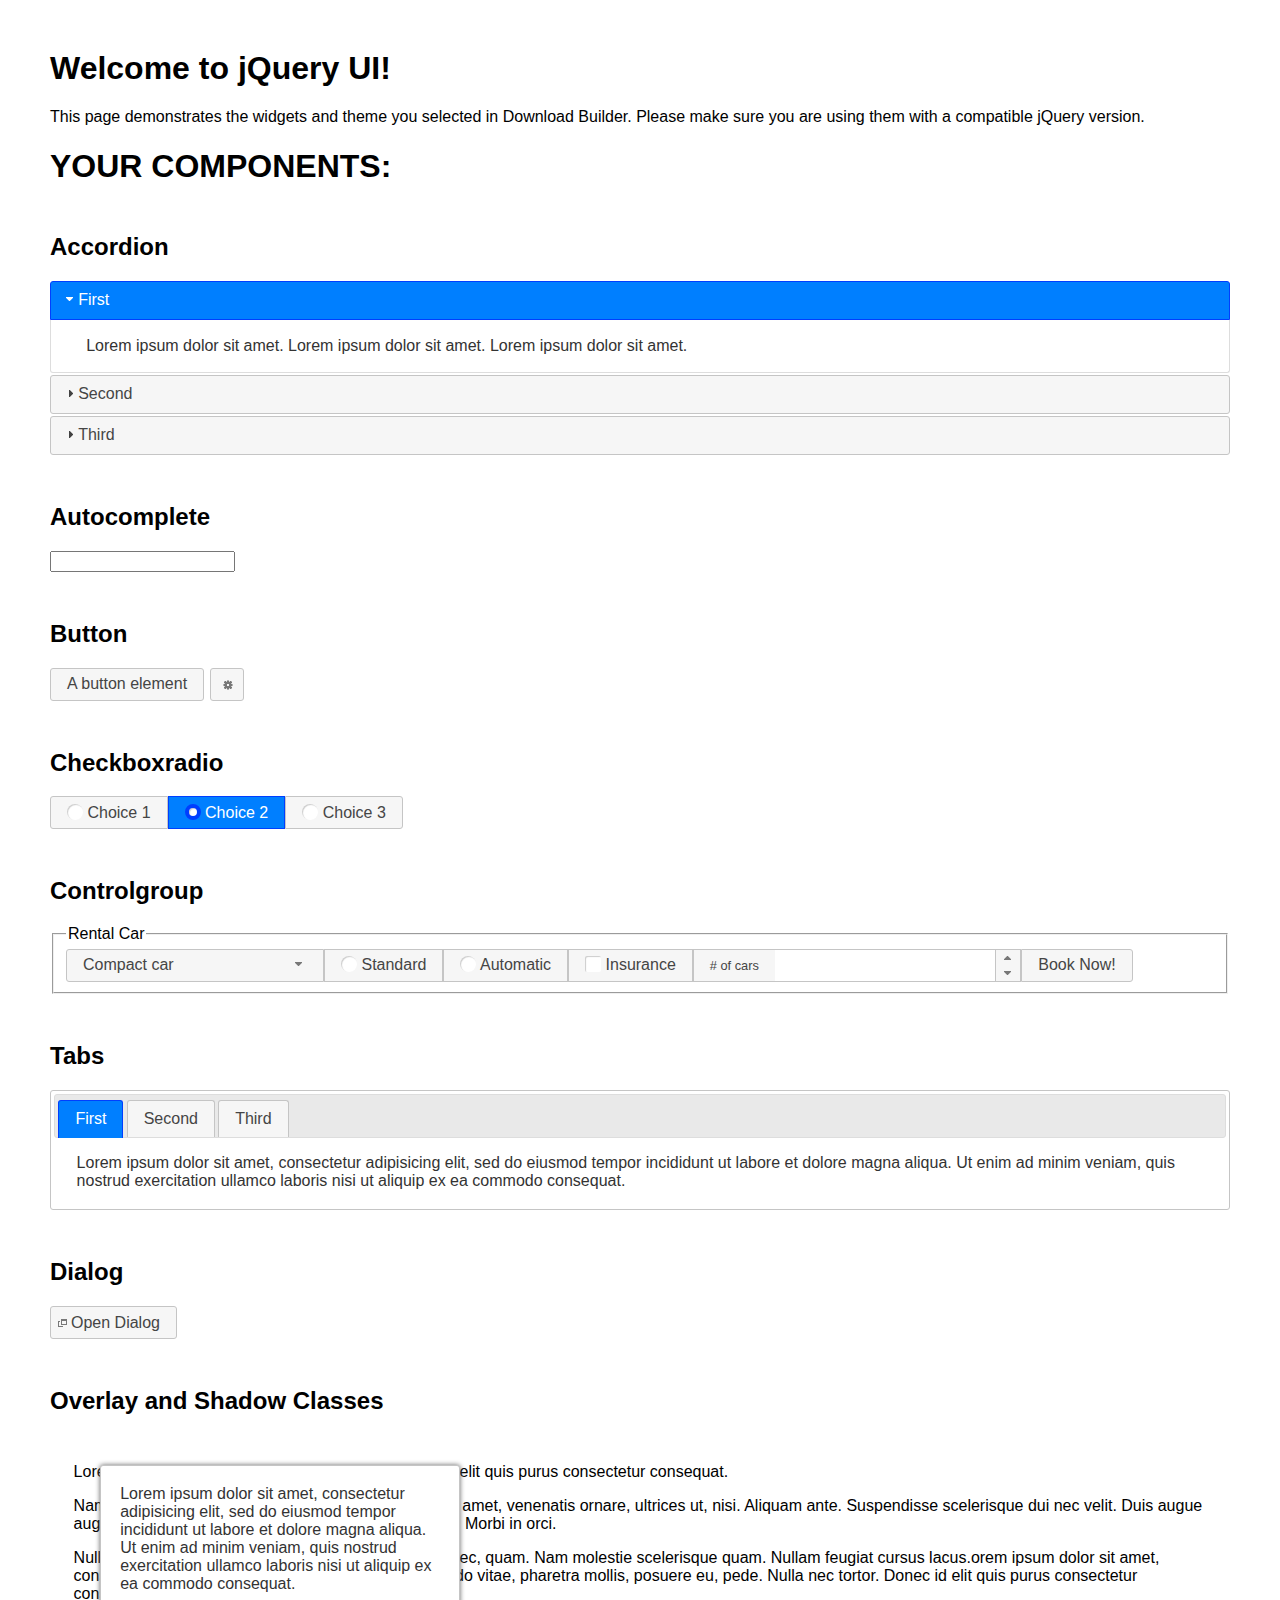
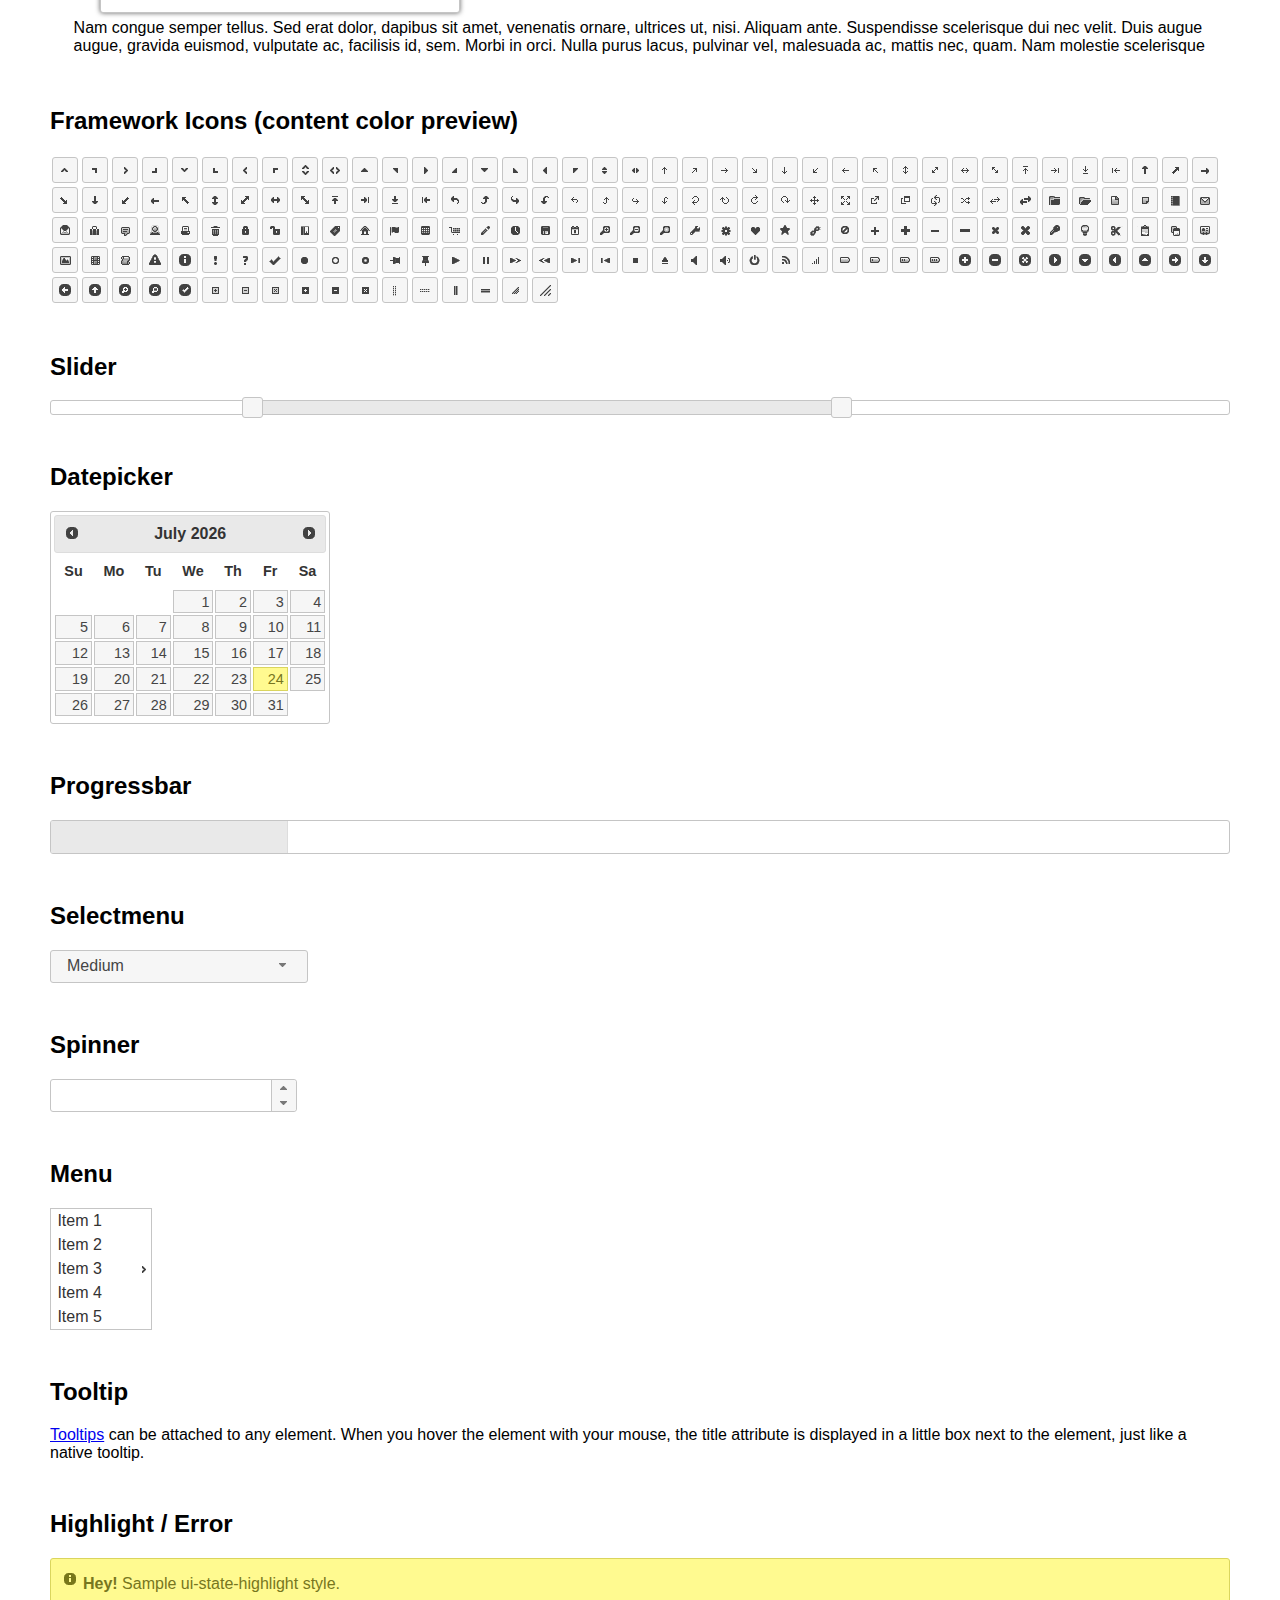
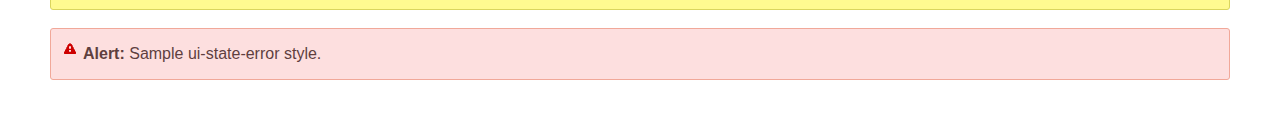
<file: jquery-ui-1.13.2 (1)/jquery-ui-1.13.2/index.html>
<!doctype html>
<html lang="us">
<head>
	<meta charset="utf-8">
	<title>jQuery UI Example Page</title>
	<link href="jquery-ui.css" rel="stylesheet">
	<style>
	body{
		font-family: "Trebuchet MS", sans-serif;
		margin: 50px;
	}
	.demoHeaders {
		margin-top: 2em;
	}
	#dialog-link {
		padding: .4em 1em .4em 20px;
		text-decoration: none;
		position: relative;
	}
	#dialog-link span.ui-icon {
		margin: 0 5px 0 0;
		position: absolute;
		left: .2em;
		top: 50%;
		margin-top: -8px;
	}
	#icons {
		margin: 0;
		padding: 0;
	}
	#icons li {
		margin: 2px;
		position: relative;
		padding: 4px 0;
		cursor: pointer;
		float: left;
		list-style: none;
	}
	#icons span.ui-icon {
		float: left;
		margin: 0 4px;
	}
	.fakewindowcontain .ui-widget-overlay {
		position: absolute;
	}
	select {
		width: 200px;
	}
	</style>
</head>
<body>

<h1>Welcome to jQuery UI!</h1>

<div class="ui-widget">
	<p>This page demonstrates the widgets and theme you selected in Download Builder. Please make sure you are using them with a compatible jQuery version.</p>
</div>

<h1>YOUR COMPONENTS:</h1>

<!-- Accordion -->
<h2 class="demoHeaders">Accordion</h2>
<div id="accordion">
	<h3>First</h3>
	<div>Lorem ipsum dolor sit amet. Lorem ipsum dolor sit amet. Lorem ipsum dolor sit amet.</div>
	<h3>Second</h3>
	<div>Phasellus mattis tincidunt nibh.</div>
	<h3>Third</h3>
	<div>Nam dui erat, auctor a, dignissim quis.</div>
</div>

<!-- Autocomplete -->
<h2 class="demoHeaders">Autocomplete</h2>
<div>
	<input id="autocomplete" title="type &quot;a&quot;">
</div>

<!-- Button -->
<h2 class="demoHeaders">Button</h2>
<button id="button">A button element</button>
<button id="button-icon">An icon-only button</button>

<!-- Checkboxradio -->
<h2 class="demoHeaders">Checkboxradio</h2>
<form style="margin-top: 1em;">
	<div id="radioset">
		<input type="radio" id="radio1" name="radio"><label for="radio1">Choice 1</label>
		<input type="radio" id="radio2" name="radio" checked="checked"><label for="radio2">Choice 2</label>
		<input type="radio" id="radio3" name="radio"><label for="radio3">Choice 3</label>
	</div>
</form>

<!-- Controlgroup -->
<h2 class="demoHeaders">Controlgroup</h2>
<fieldset>
	<legend>Rental Car</legend>
	<div id="controlgroup">
		<select id="car-type">
			<option>Compact car</option>
			<option>Midsize car</option>
			<option>Full size car</option>
			<option>SUV</option>
			<option>Luxury</option>
			<option>Truck</option>
			<option>Van</option>
		</select>
		<label for="transmission-standard">Standard</label>
		<input type="radio" name="transmission" id="transmission-standard">
		<label for="transmission-automatic">Automatic</label>
		<input type="radio" name="transmission" id="transmission-automatic">
		<label for="insurance">Insurance</label>
		<input type="checkbox" name="insurance" id="insurance">
		<label for="horizontal-spinner" class="ui-controlgroup-label"># of cars</label>
		<input id="horizontal-spinner" class="ui-spinner-input">
		<button>Book Now!</button>
	</div>
</fieldset>

<!-- Tabs -->
<h2 class="demoHeaders">Tabs</h2>
<div id="tabs">
	<ul>
		<li><a href="#tabs-1">First</a></li>
		<li><a href="#tabs-2">Second</a></li>
		<li><a href="#tabs-3">Third</a></li>
	</ul>
	<div id="tabs-1">Lorem ipsum dolor sit amet, consectetur adipisicing elit, sed do eiusmod tempor incididunt ut labore et dolore magna aliqua. Ut enim ad minim veniam, quis nostrud exercitation ullamco laboris nisi ut aliquip ex ea commodo consequat.</div>
	<div id="tabs-2">Phasellus mattis tincidunt nibh. Cras orci urna, blandit id, pretium vel, aliquet ornare, felis. Maecenas scelerisque sem non nisl. Fusce sed lorem in enim dictum bibendum.</div>
	<div id="tabs-3">Nam dui erat, auctor a, dignissim quis, sollicitudin eu, felis. Pellentesque nisi urna, interdum eget, sagittis et, consequat vestibulum, lacus. Mauris porttitor ullamcorper augue.</div>
</div>

<h2 class="demoHeaders">Dialog</h2>
<p>
	<button id="dialog-link" class="ui-button ui-corner-all ui-widget">
		<span class="ui-icon ui-icon-newwin"></span>Open Dialog
	</button>
</p>

<h2 class="demoHeaders">Overlay and Shadow Classes</h2>
<div style="position: relative; width: 96%; height: 200px; padding:1% 2%; overflow:hidden;" class="fakewindowcontain">
	<p>Lorem ipsum dolor sit amet,  Nulla nec tortor. Donec id elit quis purus consectetur consequat. </p><p>Nam congue semper tellus. Sed erat dolor, dapibus sit amet, venenatis ornare, ultrices ut, nisi. Aliquam ante. Suspendisse scelerisque dui nec velit. Duis augue augue, gravida euismod, vulputate ac, facilisis id, sem. Morbi in orci. </p><p>Nulla purus lacus, pulvinar vel, malesuada ac, mattis nec, quam. Nam molestie scelerisque quam. Nullam feugiat cursus lacus.orem ipsum dolor sit amet, consectetur adipiscing elit. Donec libero risus, commodo vitae, pharetra mollis, posuere eu, pede. Nulla nec tortor. Donec id elit quis purus consectetur consequat. </p><p>Nam congue semper tellus. Sed erat dolor, dapibus sit amet, venenatis ornare, ultrices ut, nisi. Aliquam ante. Suspendisse scelerisque dui nec velit. Duis augue augue, gravida euismod, vulputate ac, facilisis id, sem. Morbi in orci. Nulla purus lacus, pulvinar vel, malesuada ac, mattis nec, quam. Nam molestie scelerisque quam. </p><p>Nullam feugiat cursus lacus.orem ipsum dolor sit amet, consectetur adipiscing elit. Donec libero risus, commodo vitae, pharetra mollis, posuere eu, pede. Nulla nec tortor. Donec id elit quis purus consectetur consequat. Nam congue semper tellus. Sed erat dolor, dapibus sit amet, venenatis ornare, ultrices ut, nisi. Aliquam ante. </p><p>Suspendisse scelerisque dui nec velit. Duis augue augue, gravida euismod, vulputate ac, facilisis id, sem. Morbi in orci. Nulla purus lacus, pulvinar vel, malesuada ac, mattis nec, quam. Nam molestie scelerisque quam. Nullam feugiat cursus lacus.orem ipsum dolor sit amet, consectetur adipiscing elit. Donec libero risus, commodo vitae, pharetra mollis, posuere eu, pede. Nulla nec tortor. Donec id elit quis purus consectetur consequat. Nam congue semper tellus. Sed erat dolor, dapibus sit amet, venenatis ornare, ultrices ut, nisi. </p>

	<!-- ui-dialog -->
	<div class="ui-widget-overlay ui-front"></div>
	<div style="position: absolute; width: 320px; left: 50px; top: 30px; padding: 1.2em" class="ui-widget ui-front ui-widget-content ui-corner-all ui-widget-shadow">
		Lorem ipsum dolor sit amet, consectetur adipisicing elit, sed do eiusmod tempor incididunt ut labore et dolore magna aliqua. Ut enim ad minim veniam, quis nostrud exercitation ullamco laboris nisi ut aliquip ex ea commodo consequat.
	</div>

</div>

<!-- ui-dialog -->
<div id="dialog" title="Dialog Title">
	<p>Lorem ipsum dolor sit amet, consectetur adipisicing elit, sed do eiusmod tempor incididunt ut labore et dolore magna aliqua. Ut enim ad minim veniam, quis nostrud exercitation ullamco laboris nisi ut aliquip ex ea commodo consequat.</p>
</div>


<h2 class="demoHeaders">Framework Icons (content color preview)</h2>
<ul id="icons" class="ui-widget ui-helper-clearfix">
	<li class="ui-state-default ui-corner-all" title=".ui-icon-caret-1-n"><span class="ui-icon ui-icon-caret-1-n"></span></li>
	<li class="ui-state-default ui-corner-all" title=".ui-icon-caret-1-ne"><span class="ui-icon ui-icon-caret-1-ne"></span></li>
	<li class="ui-state-default ui-corner-all" title=".ui-icon-caret-1-e"><span class="ui-icon ui-icon-caret-1-e"></span></li>
	<li class="ui-state-default ui-corner-all" title=".ui-icon-caret-1-se"><span class="ui-icon ui-icon-caret-1-se"></span></li>
	<li class="ui-state-default ui-corner-all" title=".ui-icon-caret-1-s"><span class="ui-icon ui-icon-caret-1-s"></span></li>
	<li class="ui-state-default ui-corner-all" title=".ui-icon-caret-1-sw"><span class="ui-icon ui-icon-caret-1-sw"></span></li>
	<li class="ui-state-default ui-corner-all" title=".ui-icon-caret-1-w"><span class="ui-icon ui-icon-caret-1-w"></span></li>
	<li class="ui-state-default ui-corner-all" title=".ui-icon-caret-1-nw"><span class="ui-icon ui-icon-caret-1-nw"></span></li>
	<li class="ui-state-default ui-corner-all" title=".ui-icon-caret-2-n-s"><span class="ui-icon ui-icon-caret-2-n-s"></span></li>
	<li class="ui-state-default ui-corner-all" title=".ui-icon-caret-2-e-w"><span class="ui-icon ui-icon-caret-2-e-w"></span></li>
	<li class="ui-state-default ui-corner-all" title=".ui-icon-triangle-1-n"><span class="ui-icon ui-icon-triangle-1-n"></span></li>
	<li class="ui-state-default ui-corner-all" title=".ui-icon-triangle-1-ne"><span class="ui-icon ui-icon-triangle-1-ne"></span></li>
	<li class="ui-state-default ui-corner-all" title=".ui-icon-triangle-1-e"><span class="ui-icon ui-icon-triangle-1-e"></span></li>
	<li class="ui-state-default ui-corner-all" title=".ui-icon-triangle-1-se"><span class="ui-icon ui-icon-triangle-1-se"></span></li>
	<li class="ui-state-default ui-corner-all" title=".ui-icon-triangle-1-s"><span class="ui-icon ui-icon-triangle-1-s"></span></li>
	<li class="ui-state-default ui-corner-all" title=".ui-icon-triangle-1-sw"><span class="ui-icon ui-icon-triangle-1-sw"></span></li>
	<li class="ui-state-default ui-corner-all" title=".ui-icon-triangle-1-w"><span class="ui-icon ui-icon-triangle-1-w"></span></li>
	<li class="ui-state-default ui-corner-all" title=".ui-icon-triangle-1-nw"><span class="ui-icon ui-icon-triangle-1-nw"></span></li>
	<li class="ui-state-default ui-corner-all" title=".ui-icon-triangle-2-n-s"><span class="ui-icon ui-icon-triangle-2-n-s"></span></li>
	<li class="ui-state-default ui-corner-all" title=".ui-icon-triangle-2-e-w"><span class="ui-icon ui-icon-triangle-2-e-w"></span></li>
	<li class="ui-state-default ui-corner-all" title=".ui-icon-arrow-1-n"><span class="ui-icon ui-icon-arrow-1-n"></span></li>
	<li class="ui-state-default ui-corner-all" title=".ui-icon-arrow-1-ne"><span class="ui-icon ui-icon-arrow-1-ne"></span></li>
	<li class="ui-state-default ui-corner-all" title=".ui-icon-arrow-1-e"><span class="ui-icon ui-icon-arrow-1-e"></span></li>
	<li class="ui-state-default ui-corner-all" title=".ui-icon-arrow-1-se"><span class="ui-icon ui-icon-arrow-1-se"></span></li>
	<li class="ui-state-default ui-corner-all" title=".ui-icon-arrow-1-s"><span class="ui-icon ui-icon-arrow-1-s"></span></li>
	<li class="ui-state-default ui-corner-all" title=".ui-icon-arrow-1-sw"><span class="ui-icon ui-icon-arrow-1-sw"></span></li>
	<li class="ui-state-default ui-corner-all" title=".ui-icon-arrow-1-w"><span class="ui-icon ui-icon-arrow-1-w"></span></li>
	<li class="ui-state-default ui-corner-all" title=".ui-icon-arrow-1-nw"><span class="ui-icon ui-icon-arrow-1-nw"></span></li>
	<li class="ui-state-default ui-corner-all" title=".ui-icon-arrow-2-n-s"><span class="ui-icon ui-icon-arrow-2-n-s"></span></li>
	<li class="ui-state-default ui-corner-all" title=".ui-icon-arrow-2-ne-sw"><span class="ui-icon ui-icon-arrow-2-ne-sw"></span></li>
	<li class="ui-state-default ui-corner-all" title=".ui-icon-arrow-2-e-w"><span class="ui-icon ui-icon-arrow-2-e-w"></span></li>
	<li class="ui-state-default ui-corner-all" title=".ui-icon-arrow-2-se-nw"><span class="ui-icon ui-icon-arrow-2-se-nw"></span></li>
	<li class="ui-state-default ui-corner-all" title=".ui-icon-arrowstop-1-n"><span class="ui-icon ui-icon-arrowstop-1-n"></span></li>
	<li class="ui-state-default ui-corner-all" title=".ui-icon-arrowstop-1-e"><span class="ui-icon ui-icon-arrowstop-1-e"></span></li>
	<li class="ui-state-default ui-corner-all" title=".ui-icon-arrowstop-1-s"><span class="ui-icon ui-icon-arrowstop-1-s"></span></li>
	<li class="ui-state-default ui-corner-all" title=".ui-icon-arrowstop-1-w"><span class="ui-icon ui-icon-arrowstop-1-w"></span></li>
	<li class="ui-state-default ui-corner-all" title=".ui-icon-arrowthick-1-n"><span class="ui-icon ui-icon-arrowthick-1-n"></span></li>
	<li class="ui-state-default ui-corner-all" title=".ui-icon-arrowthick-1-ne"><span class="ui-icon ui-icon-arrowthick-1-ne"></span></li>
	<li class="ui-state-default ui-corner-all" title=".ui-icon-arrowthick-1-e"><span class="ui-icon ui-icon-arrowthick-1-e"></span></li>
	<li class="ui-state-default ui-corner-all" title=".ui-icon-arrowthick-1-se"><span class="ui-icon ui-icon-arrowthick-1-se"></span></li>
	<li class="ui-state-default ui-corner-all" title=".ui-icon-arrowthick-1-s"><span class="ui-icon ui-icon-arrowthick-1-s"></span></li>
	<li class="ui-state-default ui-corner-all" title=".ui-icon-arrowthick-1-sw"><span class="ui-icon ui-icon-arrowthick-1-sw"></span></li>
	<li class="ui-state-default ui-corner-all" title=".ui-icon-arrowthick-1-w"><span class="ui-icon ui-icon-arrowthick-1-w"></span></li>
	<li class="ui-state-default ui-corner-all" title=".ui-icon-arrowthick-1-nw"><span class="ui-icon ui-icon-arrowthick-1-nw"></span></li>
	<li class="ui-state-default ui-corner-all" title=".ui-icon-arrowthick-2-n-s"><span class="ui-icon ui-icon-arrowthick-2-n-s"></span></li>
	<li class="ui-state-default ui-corner-all" title=".ui-icon-arrowthick-2-ne-sw"><span class="ui-icon ui-icon-arrowthick-2-ne-sw"></span></li>
	<li class="ui-state-default ui-corner-all" title=".ui-icon-arrowthick-2-e-w"><span class="ui-icon ui-icon-arrowthick-2-e-w"></span></li>
	<li class="ui-state-default ui-corner-all" title=".ui-icon-arrowthick-2-se-nw"><span class="ui-icon ui-icon-arrowthick-2-se-nw"></span></li>
	<li class="ui-state-default ui-corner-all" title=".ui-icon-arrowthickstop-1-n"><span class="ui-icon ui-icon-arrowthickstop-1-n"></span></li>
	<li class="ui-state-default ui-corner-all" title=".ui-icon-arrowthickstop-1-e"><span class="ui-icon ui-icon-arrowthickstop-1-e"></span></li>
	<li class="ui-state-default ui-corner-all" title=".ui-icon-arrowthickstop-1-s"><span class="ui-icon ui-icon-arrowthickstop-1-s"></span></li>
	<li class="ui-state-default ui-corner-all" title=".ui-icon-arrowthickstop-1-w"><span class="ui-icon ui-icon-arrowthickstop-1-w"></span></li>
	<li class="ui-state-default ui-corner-all" title=".ui-icon-arrowreturnthick-1-w"><span class="ui-icon ui-icon-arrowreturnthick-1-w"></span></li>
	<li class="ui-state-default ui-corner-all" title=".ui-icon-arrowreturnthick-1-n"><span class="ui-icon ui-icon-arrowreturnthick-1-n"></span></li>
	<li class="ui-state-default ui-corner-all" title=".ui-icon-arrowreturnthick-1-e"><span class="ui-icon ui-icon-arrowreturnthick-1-e"></span></li>
	<li class="ui-state-default ui-corner-all" title=".ui-icon-arrowreturnthick-1-s"><span class="ui-icon ui-icon-arrowreturnthick-1-s"></span></li>
	<li class="ui-state-default ui-corner-all" title=".ui-icon-arrowreturn-1-w"><span class="ui-icon ui-icon-arrowreturn-1-w"></span></li>
	<li class="ui-state-default ui-corner-all" title=".ui-icon-arrowreturn-1-n"><span class="ui-icon ui-icon-arrowreturn-1-n"></span></li>
	<li class="ui-state-default ui-corner-all" title=".ui-icon-arrowreturn-1-e"><span class="ui-icon ui-icon-arrowreturn-1-e"></span></li>
	<li class="ui-state-default ui-corner-all" title=".ui-icon-arrowreturn-1-s"><span class="ui-icon ui-icon-arrowreturn-1-s"></span></li>
	<li class="ui-state-default ui-corner-all" title=".ui-icon-arrowrefresh-1-w"><span class="ui-icon ui-icon-arrowrefresh-1-w"></span></li>
	<li class="ui-state-default ui-corner-all" title=".ui-icon-arrowrefresh-1-n"><span class="ui-icon ui-icon-arrowrefresh-1-n"></span></li>
	<li class="ui-state-default ui-corner-all" title=".ui-icon-arrowrefresh-1-e"><span class="ui-icon ui-icon-arrowrefresh-1-e"></span></li>
	<li class="ui-state-default ui-corner-all" title=".ui-icon-arrowrefresh-1-s"><span class="ui-icon ui-icon-arrowrefresh-1-s"></span></li>
	<li class="ui-state-default ui-corner-all" title=".ui-icon-arrow-4"><span class="ui-icon ui-icon-arrow-4"></span></li>
	<li class="ui-state-default ui-corner-all" title=".ui-icon-arrow-4-diag"><span class="ui-icon ui-icon-arrow-4-diag"></span></li>
	<li class="ui-state-default ui-corner-all" title=".ui-icon-extlink"><span class="ui-icon ui-icon-extlink"></span></li>
	<li class="ui-state-default ui-corner-all" title=".ui-icon-newwin"><span class="ui-icon ui-icon-newwin"></span></li>
	<li class="ui-state-default ui-corner-all" title=".ui-icon-refresh"><span class="ui-icon ui-icon-refresh"></span></li>
	<li class="ui-state-default ui-corner-all" title=".ui-icon-shuffle"><span class="ui-icon ui-icon-shuffle"></span></li>
	<li class="ui-state-default ui-corner-all" title=".ui-icon-transfer-e-w"><span class="ui-icon ui-icon-transfer-e-w"></span></li>
	<li class="ui-state-default ui-corner-all" title=".ui-icon-transferthick-e-w"><span class="ui-icon ui-icon-transferthick-e-w"></span></li>
	<li class="ui-state-default ui-corner-all" title=".ui-icon-folder-collapsed"><span class="ui-icon ui-icon-folder-collapsed"></span></li>
	<li class="ui-state-default ui-corner-all" title=".ui-icon-folder-open"><span class="ui-icon ui-icon-folder-open"></span></li>
	<li class="ui-state-default ui-corner-all" title=".ui-icon-document"><span class="ui-icon ui-icon-document"></span></li>
	<li class="ui-state-default ui-corner-all" title=".ui-icon-document-b"><span class="ui-icon ui-icon-document-b"></span></li>
	<li class="ui-state-default ui-corner-all" title=".ui-icon-note"><span class="ui-icon ui-icon-note"></span></li>
	<li class="ui-state-default ui-corner-all" title=".ui-icon-mail-closed"><span class="ui-icon ui-icon-mail-closed"></span></li>
	<li class="ui-state-default ui-corner-all" title=".ui-icon-mail-open"><span class="ui-icon ui-icon-mail-open"></span></li>
	<li class="ui-state-default ui-corner-all" title=".ui-icon-suitcase"><span class="ui-icon ui-icon-suitcase"></span></li>
	<li class="ui-state-default ui-corner-all" title=".ui-icon-comment"><span class="ui-icon ui-icon-comment"></span></li>
	<li class="ui-state-default ui-corner-all" title=".ui-icon-person"><span class="ui-icon ui-icon-person"></span></li>
	<li class="ui-state-default ui-corner-all" title=".ui-icon-print"><span class="ui-icon ui-icon-print"></span></li>
	<li class="ui-state-default ui-corner-all" title=".ui-icon-trash"><span class="ui-icon ui-icon-trash"></span></li>
	<li class="ui-state-default ui-corner-all" title=".ui-icon-locked"><span class="ui-icon ui-icon-locked"></span></li>
	<li class="ui-state-default ui-corner-all" title=".ui-icon-unlocked"><span class="ui-icon ui-icon-unlocked"></span></li>
	<li class="ui-state-default ui-corner-all" title=".ui-icon-bookmark"><span class="ui-icon ui-icon-bookmark"></span></li>
	<li class="ui-state-default ui-corner-all" title=".ui-icon-tag"><span class="ui-icon ui-icon-tag"></span></li>
	<li class="ui-state-default ui-corner-all" title=".ui-icon-home"><span class="ui-icon ui-icon-home"></span></li>
	<li class="ui-state-default ui-corner-all" title=".ui-icon-flag"><span class="ui-icon ui-icon-flag"></span></li>
	<li class="ui-state-default ui-corner-all" title=".ui-icon-calculator"><span class="ui-icon ui-icon-calculator"></span></li>
	<li class="ui-state-default ui-corner-all" title=".ui-icon-cart"><span class="ui-icon ui-icon-cart"></span></li>
	<li class="ui-state-default ui-corner-all" title=".ui-icon-pencil"><span class="ui-icon ui-icon-pencil"></span></li>
	<li class="ui-state-default ui-corner-all" title=".ui-icon-clock"><span class="ui-icon ui-icon-clock"></span></li>
	<li class="ui-state-default ui-corner-all" title=".ui-icon-disk"><span class="ui-icon ui-icon-disk"></span></li>
	<li class="ui-state-default ui-corner-all" title=".ui-icon-calendar"><span class="ui-icon ui-icon-calendar"></span></li>
	<li class="ui-state-default ui-corner-all" title=".ui-icon-zoomin"><span class="ui-icon ui-icon-zoomin"></span></li>
	<li class="ui-state-default ui-corner-all" title=".ui-icon-zoomout"><span class="ui-icon ui-icon-zoomout"></span></li>
	<li class="ui-state-default ui-corner-all" title=".ui-icon-search"><span class="ui-icon ui-icon-search"></span></li>
	<li class="ui-state-default ui-corner-all" title=".ui-icon-wrench"><span class="ui-icon ui-icon-wrench"></span></li>
	<li class="ui-state-default ui-corner-all" title=".ui-icon-gear"><span class="ui-icon ui-icon-gear"></span></li>
	<li class="ui-state-default ui-corner-all" title=".ui-icon-heart"><span class="ui-icon ui-icon-heart"></span></li>
	<li class="ui-state-default ui-corner-all" title=".ui-icon-star"><span class="ui-icon ui-icon-star"></span></li>
	<li class="ui-state-default ui-corner-all" title=".ui-icon-link"><span class="ui-icon ui-icon-link"></span></li>
	<li class="ui-state-default ui-corner-all" title=".ui-icon-cancel"><span class="ui-icon ui-icon-cancel"></span></li>
	<li class="ui-state-default ui-corner-all" title=".ui-icon-plus"><span class="ui-icon ui-icon-plus"></span></li>
	<li class="ui-state-default ui-corner-all" title=".ui-icon-plusthick"><span class="ui-icon ui-icon-plusthick"></span></li>
	<li class="ui-state-default ui-corner-all" title=".ui-icon-minus"><span class="ui-icon ui-icon-minus"></span></li>
	<li class="ui-state-default ui-corner-all" title=".ui-icon-minusthick"><span class="ui-icon ui-icon-minusthick"></span></li>
	<li class="ui-state-default ui-corner-all" title=".ui-icon-close"><span class="ui-icon ui-icon-close"></span></li>
	<li class="ui-state-default ui-corner-all" title=".ui-icon-closethick"><span class="ui-icon ui-icon-closethick"></span></li>
	<li class="ui-state-default ui-corner-all" title=".ui-icon-key"><span class="ui-icon ui-icon-key"></span></li>
	<li class="ui-state-default ui-corner-all" title=".ui-icon-lightbulb"><span class="ui-icon ui-icon-lightbulb"></span></li>
	<li class="ui-state-default ui-corner-all" title=".ui-icon-scissors"><span class="ui-icon ui-icon-scissors"></span></li>
	<li class="ui-state-default ui-corner-all" title=".ui-icon-clipboard"><span class="ui-icon ui-icon-clipboard"></span></li>
	<li class="ui-state-default ui-corner-all" title=".ui-icon-copy"><span class="ui-icon ui-icon-copy"></span></li>
	<li class="ui-state-default ui-corner-all" title=".ui-icon-contact"><span class="ui-icon ui-icon-contact"></span></li>
	<li class="ui-state-default ui-corner-all" title=".ui-icon-image"><span class="ui-icon ui-icon-image"></span></li>
	<li class="ui-state-default ui-corner-all" title=".ui-icon-video"><span class="ui-icon ui-icon-video"></span></li>
	<li class="ui-state-default ui-corner-all" title=".ui-icon-script"><span class="ui-icon ui-icon-script"></span></li>
	<li class="ui-state-default ui-corner-all" title=".ui-icon-alert"><span class="ui-icon ui-icon-alert"></span></li>
	<li class="ui-state-default ui-corner-all" title=".ui-icon-info"><span class="ui-icon ui-icon-info"></span></li>
	<li class="ui-state-default ui-corner-all" title=".ui-icon-notice"><span class="ui-icon ui-icon-notice"></span></li>
	<li class="ui-state-default ui-corner-all" title=".ui-icon-help"><span class="ui-icon ui-icon-help"></span></li>
	<li class="ui-state-default ui-corner-all" title=".ui-icon-check"><span class="ui-icon ui-icon-check"></span></li>
	<li class="ui-state-default ui-corner-all" title=".ui-icon-bullet"><span class="ui-icon ui-icon-bullet"></span></li>
	<li class="ui-state-default ui-corner-all" title=".ui-icon-radio-off"><span class="ui-icon ui-icon-radio-off"></span></li>
	<li class="ui-state-default ui-corner-all" title=".ui-icon-radio-on"><span class="ui-icon ui-icon-radio-on"></span></li>
	<li class="ui-state-default ui-corner-all" title=".ui-icon-pin-w"><span class="ui-icon ui-icon-pin-w"></span></li>
	<li class="ui-state-default ui-corner-all" title=".ui-icon-pin-s"><span class="ui-icon ui-icon-pin-s"></span></li>
	<li class="ui-state-default ui-corner-all" title=".ui-icon-play"><span class="ui-icon ui-icon-play"></span></li>
	<li class="ui-state-default ui-corner-all" title=".ui-icon-pause"><span class="ui-icon ui-icon-pause"></span></li>
	<li class="ui-state-default ui-corner-all" title=".ui-icon-seek-next"><span class="ui-icon ui-icon-seek-next"></span></li>
	<li class="ui-state-default ui-corner-all" title=".ui-icon-seek-prev"><span class="ui-icon ui-icon-seek-prev"></span></li>
	<li class="ui-state-default ui-corner-all" title=".ui-icon-seek-end"><span class="ui-icon ui-icon-seek-end"></span></li>
	<li class="ui-state-default ui-corner-all" title=".ui-icon-seek-first"><span class="ui-icon ui-icon-seek-first"></span></li>
	<li class="ui-state-default ui-corner-all" title=".ui-icon-stop"><span class="ui-icon ui-icon-stop"></span></li>
	<li class="ui-state-default ui-corner-all" title=".ui-icon-eject"><span class="ui-icon ui-icon-eject"></span></li>
	<li class="ui-state-default ui-corner-all" title=".ui-icon-volume-off"><span class="ui-icon ui-icon-volume-off"></span></li>
	<li class="ui-state-default ui-corner-all" title=".ui-icon-volume-on"><span class="ui-icon ui-icon-volume-on"></span></li>
	<li class="ui-state-default ui-corner-all" title=".ui-icon-power"><span class="ui-icon ui-icon-power"></span></li>
	<li class="ui-state-default ui-corner-all" title=".ui-icon-signal-diag"><span class="ui-icon ui-icon-signal-diag"></span></li>
	<li class="ui-state-default ui-corner-all" title=".ui-icon-signal"><span class="ui-icon ui-icon-signal"></span></li>
	<li class="ui-state-default ui-corner-all" title=".ui-icon-battery-0"><span class="ui-icon ui-icon-battery-0"></span></li>
	<li class="ui-state-default ui-corner-all" title=".ui-icon-battery-1"><span class="ui-icon ui-icon-battery-1"></span></li>
	<li class="ui-state-default ui-corner-all" title=".ui-icon-battery-2"><span class="ui-icon ui-icon-battery-2"></span></li>
	<li class="ui-state-default ui-corner-all" title=".ui-icon-battery-3"><span class="ui-icon ui-icon-battery-3"></span></li>
	<li class="ui-state-default ui-corner-all" title=".ui-icon-circle-plus"><span class="ui-icon ui-icon-circle-plus"></span></li>
	<li class="ui-state-default ui-corner-all" title=".ui-icon-circle-minus"><span class="ui-icon ui-icon-circle-minus"></span></li>
	<li class="ui-state-default ui-corner-all" title=".ui-icon-circle-close"><span class="ui-icon ui-icon-circle-close"></span></li>
	<li class="ui-state-default ui-corner-all" title=".ui-icon-circle-triangle-e"><span class="ui-icon ui-icon-circle-triangle-e"></span></li>
	<li class="ui-state-default ui-corner-all" title=".ui-icon-circle-triangle-s"><span class="ui-icon ui-icon-circle-triangle-s"></span></li>
	<li class="ui-state-default ui-corner-all" title=".ui-icon-circle-triangle-w"><span class="ui-icon ui-icon-circle-triangle-w"></span></li>
	<li class="ui-state-default ui-corner-all" title=".ui-icon-circle-triangle-n"><span class="ui-icon ui-icon-circle-triangle-n"></span></li>
	<li class="ui-state-default ui-corner-all" title=".ui-icon-circle-arrow-e"><span class="ui-icon ui-icon-circle-arrow-e"></span></li>
	<li class="ui-state-default ui-corner-all" title=".ui-icon-circle-arrow-s"><span class="ui-icon ui-icon-circle-arrow-s"></span></li>
	<li class="ui-state-default ui-corner-all" title=".ui-icon-circle-arrow-w"><span class="ui-icon ui-icon-circle-arrow-w"></span></li>
	<li class="ui-state-default ui-corner-all" title=".ui-icon-circle-arrow-n"><span class="ui-icon ui-icon-circle-arrow-n"></span></li>
	<li class="ui-state-default ui-corner-all" title=".ui-icon-circle-zoomin"><span class="ui-icon ui-icon-circle-zoomin"></span></li>
	<li class="ui-state-default ui-corner-all" title=".ui-icon-circle-zoomout"><span class="ui-icon ui-icon-circle-zoomout"></span></li>
	<li class="ui-state-default ui-corner-all" title=".ui-icon-circle-check"><span class="ui-icon ui-icon-circle-check"></span></li>
	<li class="ui-state-default ui-corner-all" title=".ui-icon-circlesmall-plus"><span class="ui-icon ui-icon-circlesmall-plus"></span></li>
	<li class="ui-state-default ui-corner-all" title=".ui-icon-circlesmall-minus"><span class="ui-icon ui-icon-circlesmall-minus"></span></li>
	<li class="ui-state-default ui-corner-all" title=".ui-icon-circlesmall-close"><span class="ui-icon ui-icon-circlesmall-close"></span></li>
	<li class="ui-state-default ui-corner-all" title=".ui-icon-squaresmall-plus"><span class="ui-icon ui-icon-squaresmall-plus"></span></li>
	<li class="ui-state-default ui-corner-all" title=".ui-icon-squaresmall-minus"><span class="ui-icon ui-icon-squaresmall-minus"></span></li>
	<li class="ui-state-default ui-corner-all" title=".ui-icon-squaresmall-close"><span class="ui-icon ui-icon-squaresmall-close"></span></li>
	<li class="ui-state-default ui-corner-all" title=".ui-icon-grip-dotted-vertical"><span class="ui-icon ui-icon-grip-dotted-vertical"></span></li>
	<li class="ui-state-default ui-corner-all" title=".ui-icon-grip-dotted-horizontal"><span class="ui-icon ui-icon-grip-dotted-horizontal"></span></li>
	<li class="ui-state-default ui-corner-all" title=".ui-icon-grip-solid-vertical"><span class="ui-icon ui-icon-grip-solid-vertical"></span></li>
	<li class="ui-state-default ui-corner-all" title=".ui-icon-grip-solid-horizontal"><span class="ui-icon ui-icon-grip-solid-horizontal"></span></li>
	<li class="ui-state-default ui-corner-all" title=".ui-icon-gripsmall-diagonal-se"><span class="ui-icon ui-icon-gripsmall-diagonal-se"></span></li>
	<li class="ui-state-default ui-corner-all" title=".ui-icon-grip-diagonal-se"><span class="ui-icon ui-icon-grip-diagonal-se"></span></li>
</ul>

<!-- Slider -->
<h2 class="demoHeaders">Slider</h2>
<div id="slider"></div>

<!-- Datepicker -->
<h2 class="demoHeaders">Datepicker</h2>
<div id="datepicker"></div>

<!-- Progressbar -->
<h2 class="demoHeaders">Progressbar</h2>
<div id="progressbar"></div>

<!-- Progressbar -->
<h2 class="demoHeaders">Selectmenu</h2>
<select id="selectmenu">
	<option>Slower</option>
	<option>Slow</option>
	<option selected="selected">Medium</option>
	<option>Fast</option>
	<option>Faster</option>
</select>

<!-- Spinner -->
<h2 class="demoHeaders">Spinner</h2>
<input id="spinner">

<!-- Menu -->
<h2 class="demoHeaders">Menu</h2>
<ul style="width:100px;" id="menu">
	<li><div>Item 1</div></li>
	<li><div>Item 2</div></li>
	<li><div>Item 3</div>
		<ul>
			<li><div>Item 3-1</div></li>
			<li><div>Item 3-2</div></li>
			<li><div>Item 3-3</div></li>
			<li><div>Item 3-4</div></li>
			<li><div>Item 3-5</div></li>
		</ul>
	</li>
	<li><div>Item 4</div></li>
	<li><div>Item 5</div></li>
</ul>

<!-- Tooltip -->
<h2 class="demoHeaders">Tooltip</h2>
<p id="tooltip">
	<a href="#" title="That&apos;s what this widget is">Tooltips</a> can be attached to any element. When you hover
the element with your mouse, the title attribute is displayed in a little box next to the element, just like a native tooltip.
</p>

<!-- Highlight / Error -->
<h2 class="demoHeaders">Highlight / Error</h2>
<div class="ui-widget">
	<div class="ui-state-highlight ui-corner-all" style="margin-top: 20px; padding: 0 .7em;">
		<p><span class="ui-icon ui-icon-info" style="float: left; margin-right: .3em;"></span>
		<strong>Hey!</strong> Sample ui-state-highlight style.</p>
	</div>
</div>
<br>
<div class="ui-widget">
	<div class="ui-state-error ui-corner-all" style="padding: 0 .7em;">
		<p><span class="ui-icon ui-icon-alert" style="float: left; margin-right: .3em;"></span>
		<strong>Alert:</strong> Sample ui-state-error style.</p>
	</div>
</div>

<script src="external/jquery/jquery.js"></script>
<script src="jquery-ui.js"></script>
<script>
$( "#accordion" ).accordion();

var availableTags = [
	"ActionScript",
	"AppleScript",
	"Asp",
	"BASIC",
	"C",
	"C++",
	"Clojure",
	"COBOL",
	"ColdFusion",
	"Erlang",
	"Fortran",
	"Groovy",
	"Haskell",
	"Java",
	"JavaScript",
	"Lisp",
	"Perl",
	"PHP",
	"Python",
	"Ruby",
	"Scala",
	"Scheme"
];
$( "#autocomplete" ).autocomplete({
	source: availableTags
});

$( "#button" ).button();
$( "#button-icon" ).button({
	icon: "ui-icon-gear",
	showLabel: false
});

$( "#radioset" ).buttonset();

$( "#controlgroup" ).controlgroup();

$( "#tabs" ).tabs();

$( "#dialog" ).dialog({
	autoOpen: false,
	width: 400,
	buttons: [
		{
			text: "Ok",
			click: function() {
				$( this ).dialog( "close" );
			}
		},
		{
			text: "Cancel",
			click: function() {
				$( this ).dialog( "close" );
			}
		}
	]
});

// Link to open the dialog
$( "#dialog-link" ).click(function( event ) {
	$( "#dialog" ).dialog( "open" );
	event.preventDefault();
});

$( "#datepicker" ).datepicker({
	inline: true
});

$( "#slider" ).slider({
	range: true,
	values: [ 17, 67 ]
});

$( "#progressbar" ).progressbar({
	value: 20
});

$( "#spinner" ).spinner();

$( "#menu" ).menu();

$( "#tooltip" ).tooltip();

$( "#selectmenu" ).selectmenu();

// Hover states on the static widgets
$( "#dialog-link, #icons li" ).hover(
	function() {
		$( this ).addClass( "ui-state-hover" );
	},
	function() {
		$( this ).removeClass( "ui-state-hover" );
	}
);
</script>
</body>
</html>
</file>
